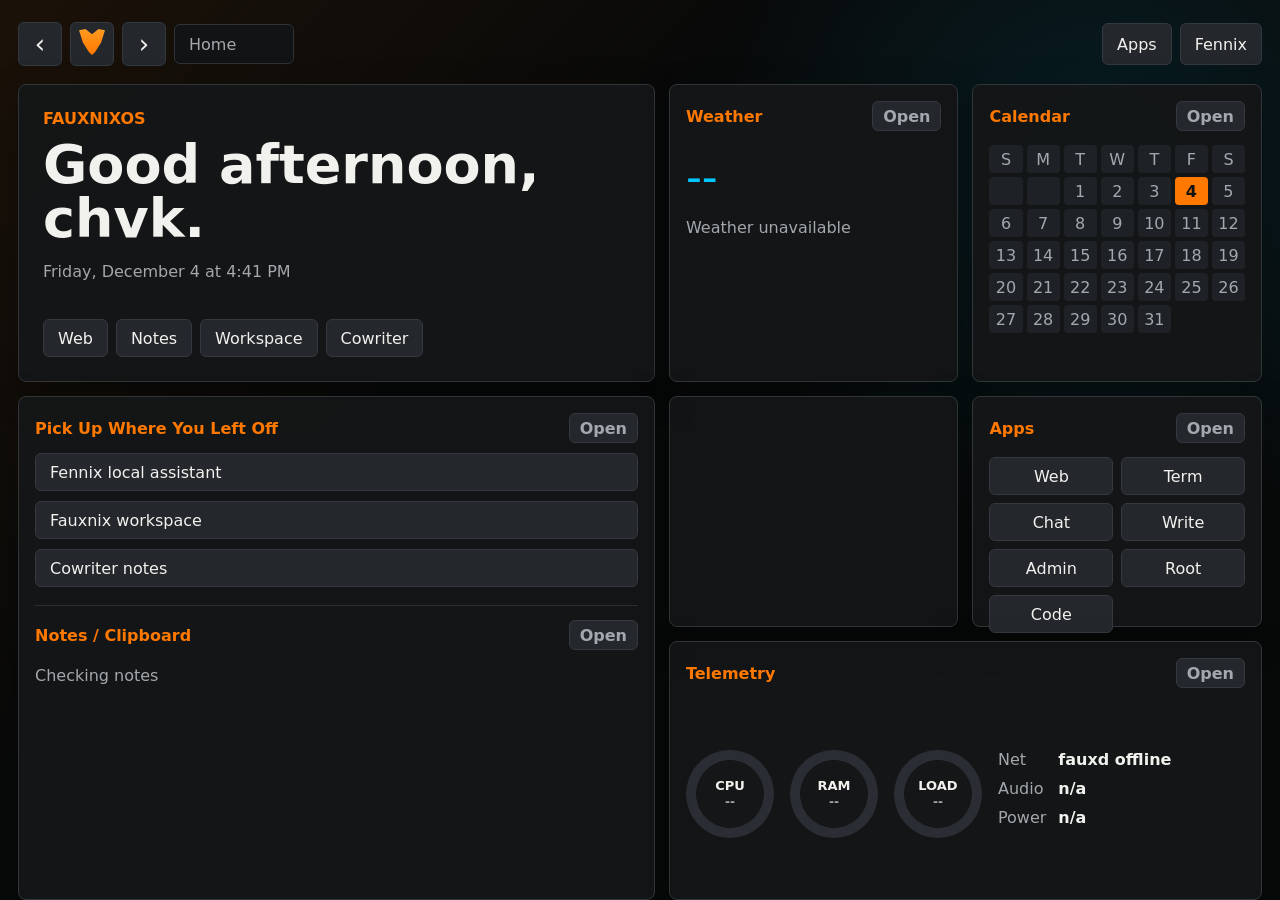
<file: remote-nixos/fauxshell/index.html>
<!doctype html>
<html lang="en">
  <head>
    <meta charset="utf-8" />
    <meta name="viewport" content="width=device-width, initial-scale=1" />
    <title>Fauxshell</title>
    <link rel="stylesheet" href="./styles.css" />
  </head>
  <body>
    <main class="shell" id="shell">
      <nav class="nav" aria-label="Fauxshell navigation">
        <button class="icon-button" id="backButton" title="Back" aria-label="Back">
          <span aria-hidden="true">&lsaquo;</span>
        </button>
        <button class="icon-button" id="homeButton" title="Home" aria-label="Home">
          <span class="fox-mark" aria-hidden="true"></span>
        </button>
        <button class="icon-button" id="forwardButton" title="Forward" aria-label="Forward">
          <span aria-hidden="true">&rsaquo;</span>
        </button>
        <div class="route-pill" id="routeLabel">Home</div>
        <button class="text-button" data-action="apps">Apps</button>
        <button class="text-button" data-action="launcher">Fennix</button>
      </nav>

      <section class="view active" data-view="home" aria-label="Home dashboard">
        <section class="hero-card">
          <p class="eyebrow">FauxnixOS</p>
          <h1 id="greeting">Hello.</h1>
          <p id="clockLine" class="muted">Starting shell</p>
          <div class="quick-actions">
            <button data-action="thread:web">Web</button>
            <button data-action="notes">Notes</button>
            <button data-action="thread:fauxnix">Workspace</button>
            <button data-action="thread:cowriter">Cowriter</button>
          </div>
        </section>

        <section class="card weather-card" data-route="weather">
          <div class="card-heading">
            <span>Weather</span>
            <button class="mini-button" data-route-target="weather">Open</button>
          </div>
          <div class="weather-symbol" id="weatherSymbol">--</div>
          <p class="muted" id="weatherSummary">Location awaits setup</p>
        </section>

        <section class="card calendar-card calendar-card--primary" data-route="calendar">
          <div class="card-heading">
            <span>Calendar</span>
            <button class="mini-button" data-route-target="calendar">Open</button>
          </div>
          <div id="calendarGrid" class="calendar-grid"></div>
        </section>

        <section class="card empty-card" aria-label="Empty dashboard card"></section>

        <section class="card apps-card">
          <div class="card-heading">
            <span>Apps</span>
            <button class="mini-button" data-action="apps">Open</button>
          </div>
          <div class="app-grid">
            <button data-action="thread:web">Web</button>
            <button data-action="thread:terminal">Term</button>
            <button data-action="thread:fennix">Chat</button>
            <button data-action="thread:cowriter">Write</button>
            <button data-action="thread:admin">Admin</button>
            <button data-action="thread:root">Root</button>
            <button data-action="thread:fauxdex">Code</button>
          </div>
        </section>

        <section class="card telemetry-card" data-route="telemetry">
          <div class="card-heading">
            <span>Telemetry</span>
            <button class="mini-button" data-route-target="telemetry">Open</button>
          </div>
          <div class="gauge-row">
            <div class="gauge" id="cpuGauge" style="--value: 0"><span>CPU</span><small id="cpuValue">--</small></div>
            <div class="gauge" id="ramGauge" style="--value: 0"><span>RAM</span><small id="ramValue">--</small></div>
            <div class="gauge" id="loadGauge" style="--value: 0"><span>LOAD</span><small id="loadValue">--</small></div>
          </div>
          <div class="telemetry-status">
            <div class="status-grid">
              <span>Net</span><strong id="netState">checking</strong>
              <span>Audio</span><strong id="audioState">checking</strong>
              <span>Power</span><strong id="powerState">checking</strong>
            </div>
          </div>
        </section>

        <section class="card resume-card" data-route="threads">
          <div class="card-heading">
            <span>Pick Up Where You Left Off</span>
            <button class="mini-button" data-route-target="threads">Open</button>
          </div>
          <div id="sessionsList">
            <button class="session-row" data-action="thread:fennix">Fennix local assistant</button>
            <button class="session-row" data-action="thread:fauxnix">Fauxnix workspace</button>
            <button class="session-row" data-action="thread:cowriter">Cowriter notes</button>
          </div>
          <div class="notes-preview">
            <div class="card-heading compact">
              <span>Notes / Clipboard</span>
              <button class="mini-button" data-action="notes">Open</button>
            </div>
            <p class="muted" id="notesSummary">Checking notes</p>
            <div id="notesList"></div>
          </div>
        </section>
      </section>

      <section class="view detail-view" data-view="weather">
        <h2>Weather</h2>
        <p class="muted" id="weatherDetailLocation">Location not set</p>
        <p id="weatherDetailSummary">Set weather location from Fennix.</p>
      </section>

      <section class="view detail-view" data-view="status">
        <h2>Status</h2>
        <div class="detail-grid">
          <button data-action="thread:terminal">Open Terminal</button>
          <button data-action="thread:admin">Open Admin</button>
          <button data-action="thread:root">Open Root</button>
          <button data-action="apps">Open Apps</button>
          <button data-action="thread:fennix">Open Fennix</button>
        </div>
      </section>

      <section class="view detail-view" data-view="calendar">
        <h2>Calendar</h2>
        <div id="largeCalendar" class="large-calendar"></div>
      </section>

      <section class="view detail-view" data-view="telemetry">
        <h2>Telemetry</h2>
        <div class="gauge-row large">
          <div class="gauge" id="detailCpuGauge" style="--value: 0"><span>CPU</span><small id="detailCpuValue">--</small></div>
          <div class="gauge" id="detailRamGauge" style="--value: 0"><span>RAM</span><small id="detailRamValue">--</small></div>
          <div class="gauge" id="detailBatteryGauge" style="--value: 0"><span>BAT</span><small id="detailBatteryValue">--</small></div>
          <div class="gauge" id="detailLoadGauge" style="--value: 0"><span>LOAD</span><small id="detailLoadValue">--</small></div>
        </div>
        <p class="muted" id="telemetryDetails">Waiting for Fauxd</p>
      </section>

      <section class="view detail-view" data-view="threads">
        <h2>Threads</h2>
        <div class="detail-grid" id="threadsGrid">
          <button data-action="thread:web">Web</button>
          <button data-action="thread:fennix">Fennix</button>
          <button data-action="thread:fauxnix">Fauxnix</button>
          <button data-action="thread:cowriter">Cowriter</button>
          <button data-action="thread:admin">Admin</button>
          <button data-action="thread:root">Root</button>
          <button data-action="thread:fauxdex">Fauxdex</button>
          <button data-action="thread:terminal">Terminal</button>
        </div>
      </section>

      <div class="gesture-ring" id="gestureRing"></div>
    </main>
    <script src="./app.js"></script>
  </body>
</html>
</file>
<file: remote-nixos/fauxshell/styles.css>
:root {
  color-scheme: dark;
  --bg: #080909;
  --panel: #151617;
  --panel-2: #1d2023;
  --line: #31363b;
  --text: #f1f2ed;
  --muted: #a2a8ad;
  --orange: #ff7800;
  --cyan: #00c8ff;
  --green: #74e0ad;
  --pink: #ff5aa5;
  font-family: Inter, ui-sans-serif, system-ui, -apple-system, BlinkMacSystemFont, "Segoe UI", sans-serif;
}

* {
  box-sizing: border-box;
}

html,
body {
  width: 100%;
  height: 100%;
  margin: 0;
  overflow: hidden;
  background: var(--bg);
  color: var(--text);
}

button {
  min-height: 38px;
  border: 1px solid #343940;
  background: #24282d;
  color: var(--text);
  border-radius: 6px;
  padding: 0 14px;
  font: inherit;
}

button:hover,
button:focus-visible {
  border-color: var(--orange);
  outline: none;
}

.shell {
  position: relative;
  width: 100vw;
  height: 100vh;
  padding: 18px;
  background:
    linear-gradient(135deg, rgba(255, 120, 0, 0.08), transparent 36%),
    radial-gradient(circle at 86% 18%, rgba(0, 200, 255, 0.11), transparent 30%),
    #080909;
  user-select: none;
  touch-action: pan-y;
}

.nav {
  display: grid;
  grid-template-columns: 44px 44px 44px minmax(120px, 1fr) auto auto;
  gap: 8px;
  align-items: center;
  height: 52px;
  margin-bottom: 14px;
}

.icon-button {
  width: 44px;
  height: 44px;
  padding: 0;
  font-size: 26px;
  line-height: 1;
}

.text-button {
  height: 42px;
}

.route-pill {
  justify-self: start;
  min-width: 120px;
  max-width: 360px;
  height: 40px;
  display: flex;
  align-items: center;
  padding: 0 14px;
  border: 1px solid #2e3338;
  background: rgba(18, 20, 22, 0.88);
  color: var(--muted);
  border-radius: 6px;
}

.fox-mark {
  display: inline-block;
  width: 26px;
  height: 26px;
  clip-path: polygon(50% 20%, 25% 0, 0 5%, 15% 52%, 38% 88%, 50% 100%, 62% 88%, 85% 52%, 100% 5%, 75% 0);
  background: linear-gradient(180deg, #ff9a21, var(--orange));
}

.view {
  display: none;
  height: calc(100vh - 84px);
}

.view.active {
  display: grid;
}

.view[data-view="home"] {
  grid-template-columns: 2.2fr 1fr 1fr;
  grid-template-rows: 1.12fr 1fr 1.12fr;
  gap: 14px;
}

.hero-card,
.card,
.detail-view {
  border: 1px solid var(--line);
  border-radius: 8px;
  background: rgba(21, 22, 23, 0.94);
  box-shadow: 0 12px 36px rgba(0, 0, 0, 0.28);
}

.hero-card {
  grid-column: 1 / 2;
  grid-row: 1 / 2;
  padding: 24px;
  display: flex;
  flex-direction: column;
  justify-content: center;
}

.hero-card h1 {
  margin: 0;
  font-size: clamp(42px, 6vh, 68px);
  line-height: 1;
  letter-spacing: 0;
}

.eyebrow {
  margin: 0 0 10px;
  color: var(--orange);
  font-weight: 700;
  text-transform: uppercase;
}

.muted {
  color: var(--muted);
}

.quick-actions {
  display: flex;
  flex-wrap: wrap;
  gap: 8px;
  margin-top: 22px;
}

.card {
  min-width: 0;
  min-height: 0;
  padding: 16px;
}

.card-heading {
  display: flex;
  justify-content: space-between;
  align-items: center;
  gap: 8px;
  color: var(--orange);
  font-weight: 700;
}

.card-heading.compact {
  margin-top: 18px;
  padding-top: 14px;
  border-top: 1px solid #2a2e34;
}

.mini-button {
  min-height: 30px;
  height: 30px;
  padding: 0 10px;
  color: var(--muted);
}

.weather-symbol {
  margin-top: 20px;
  font-size: 44px;
  color: var(--cyan);
}

.status-grid {
  display: grid;
  grid-template-columns: auto 1fr;
  gap: 10px 12px;
  margin-top: 18px;
}

.status-grid span {
  color: var(--muted);
}

.status-grid strong {
  min-width: 0;
  overflow: hidden;
  text-overflow: ellipsis;
  white-space: nowrap;
}

.calendar-grid,
.large-calendar {
  display: grid;
  grid-template-columns: repeat(7, minmax(0, 1fr));
  gap: 4px;
  margin-top: 14px;
}

.calendar-grid span,
.large-calendar span {
  min-height: 28px;
  display: grid;
  place-items: center;
  border-radius: 4px;
  color: var(--muted);
  background: #1e2226;
}

.calendar-grid .today,
.large-calendar .today {
  color: #111;
  background: var(--orange);
  font-weight: 800;
}

.app-grid,
.detail-grid {
  display: grid;
  grid-template-columns: repeat(2, minmax(0, 1fr));
  gap: 8px;
  margin-top: 14px;
}

.telemetry-card {
  grid-column: 2 / 4;
  display: grid;
  grid-template-columns: minmax(260px, auto) minmax(180px, 1fr);
  gap: 16px;
  align-items: start;
}

.telemetry-card .card-heading {
  grid-column: 1 / -1;
}

.telemetry-card .gauge-row {
  margin-top: 0;
}

.telemetry-status {
  min-width: 0;
}

.telemetry-status .status-grid {
  margin-top: 0;
}

.empty-card {
  min-height: 150px;
}

.resume-card {
  grid-column: 1 / 2;
  grid-row: 2 / 4;
}

.session-row {
  display: block;
  width: 100%;
  margin-top: 10px;
  text-align: left;
}

.notes-preview {
  margin-top: 10px;
}

#notesList {
  display: grid;
  gap: 8px;
}

.gauge-row {
  display: flex;
  align-items: center;
  gap: 16px;
  margin-top: 18px;
}

.gauge {
  --value: 0;
  width: 88px;
  aspect-ratio: 1;
  border-radius: 50%;
  display: grid;
  grid-template-rows: 1fr auto auto 1fr;
  place-items: center;
  background:
    radial-gradient(circle at center, var(--panel) 54%, transparent 55%),
    conic-gradient(var(--cyan) calc(var(--value) * 1%), #2a2e34 0);
  color: var(--text);
  font-weight: 800;
}

.gauge span {
  grid-row: 2;
  font-size: 13px;
}

.gauge small {
  grid-row: 3;
  margin-top: 2px;
  color: var(--muted);
  font-size: 12px;
}

.gauge-row.large .gauge {
  width: 132px;
}

.detail-view {
  grid-template-rows: auto 1fr;
  padding: 28px;
}

.detail-view h2 {
  margin: 0 0 18px;
  font-size: 36px;
  letter-spacing: 0;
}

.gesture-ring {
  position: fixed;
  width: 54px;
  height: 54px;
  border: 2px solid var(--cyan);
  border-radius: 999px;
  opacity: 0;
  pointer-events: none;
  transform: translate(-50%, -50%) scale(0.65);
  transition: opacity 160ms ease, transform 160ms ease;
}

.gesture-ring.active {
  opacity: 0.72;
  transform: translate(-50%, -50%) scale(1);
}

@media (max-width: 900px) {
  .shell {
    padding: 12px;
    overflow: auto;
  }

  .view {
    height: auto;
    min-height: calc(100vh - 76px);
  }

  .view[data-view="home"] {
    grid-template-columns: 1fr;
    grid-template-rows: none;
  }

  .hero-card,
  .telemetry-card,
  .resume-card {
    grid-column: auto;
    grid-row: auto;
  }

  .telemetry-card {
    grid-template-columns: 1fr;
  }

  .nav {
    grid-template-columns: 42px 42px 42px 1fr;
  }

  .nav .text-button {
    display: none;
  }
}
</file>
